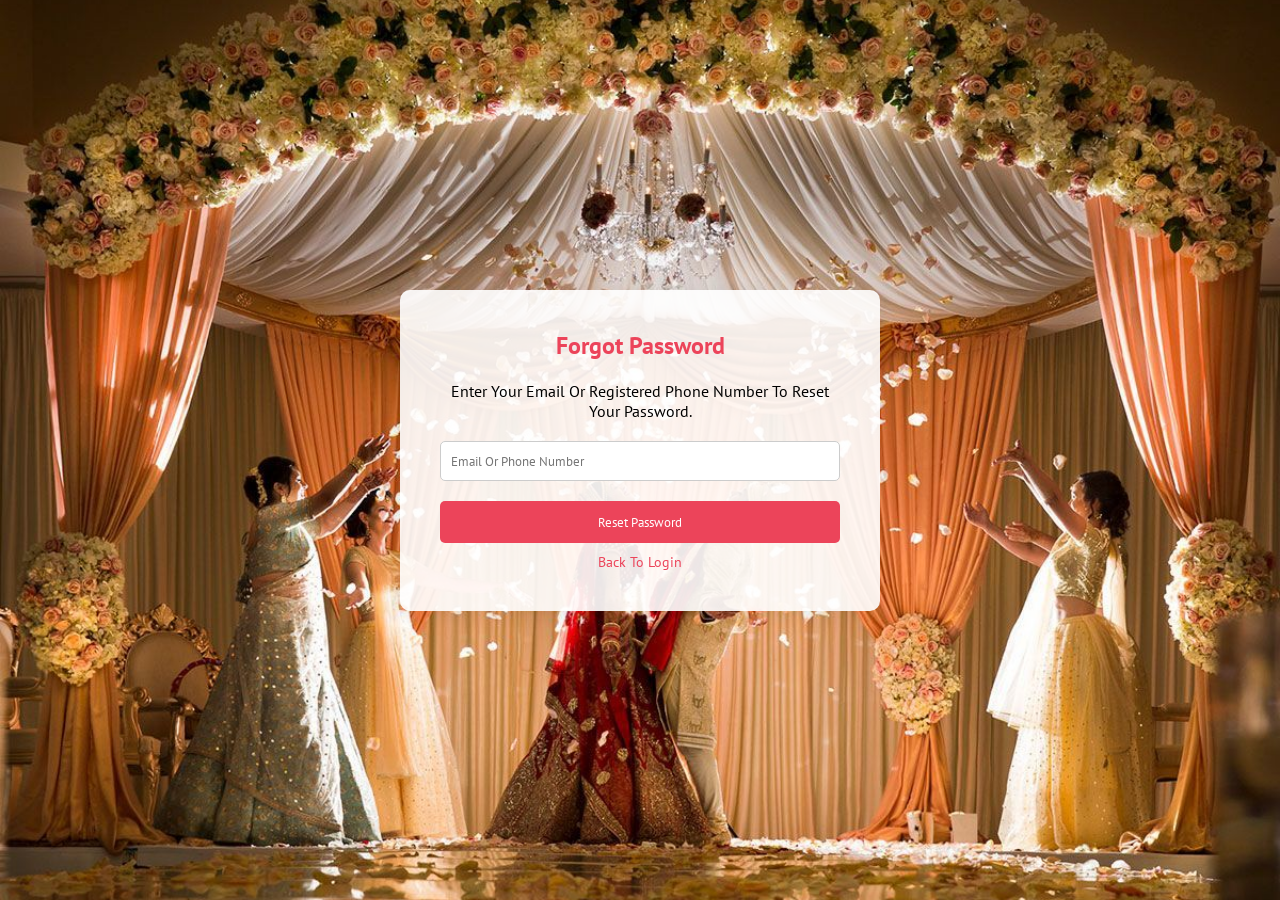
<file: forgot_password.html>
<!DOCTYPE html>
<html lang="en">

<head>
    <meta charset="UTF-8">
    <meta http-equiv="X-UA-Compatible" content="IE=edge">
    <meta name="viewport" content="width=device-width, initial-scale=1.0">
    <title>Forgot Password</title>
    <link rel="stylesheet" href="style.css"> <!-- Include your CSS file -->
    <link rel="stylesheet" href="https://cdnjs.cloudflare.com/ajax/libs/font-awesome/5.15.4/css/all.min.css">
</head>

<body>
    <div class="forgot-password-page">
        <div class="form-container">
            <form id="forgot-password-form">
                <h2>Forgot Password</h2>
                <p>Enter your email or registered phone number to reset your password.</p> 
                <input type="text" placeholder="Email or Phone Number" required> 
                <button type="submit">Reset Password</button>
                <a href="login.html">Back to Login</a>
            </form>
        </div>
    </div>
</body>

</html>
</file>
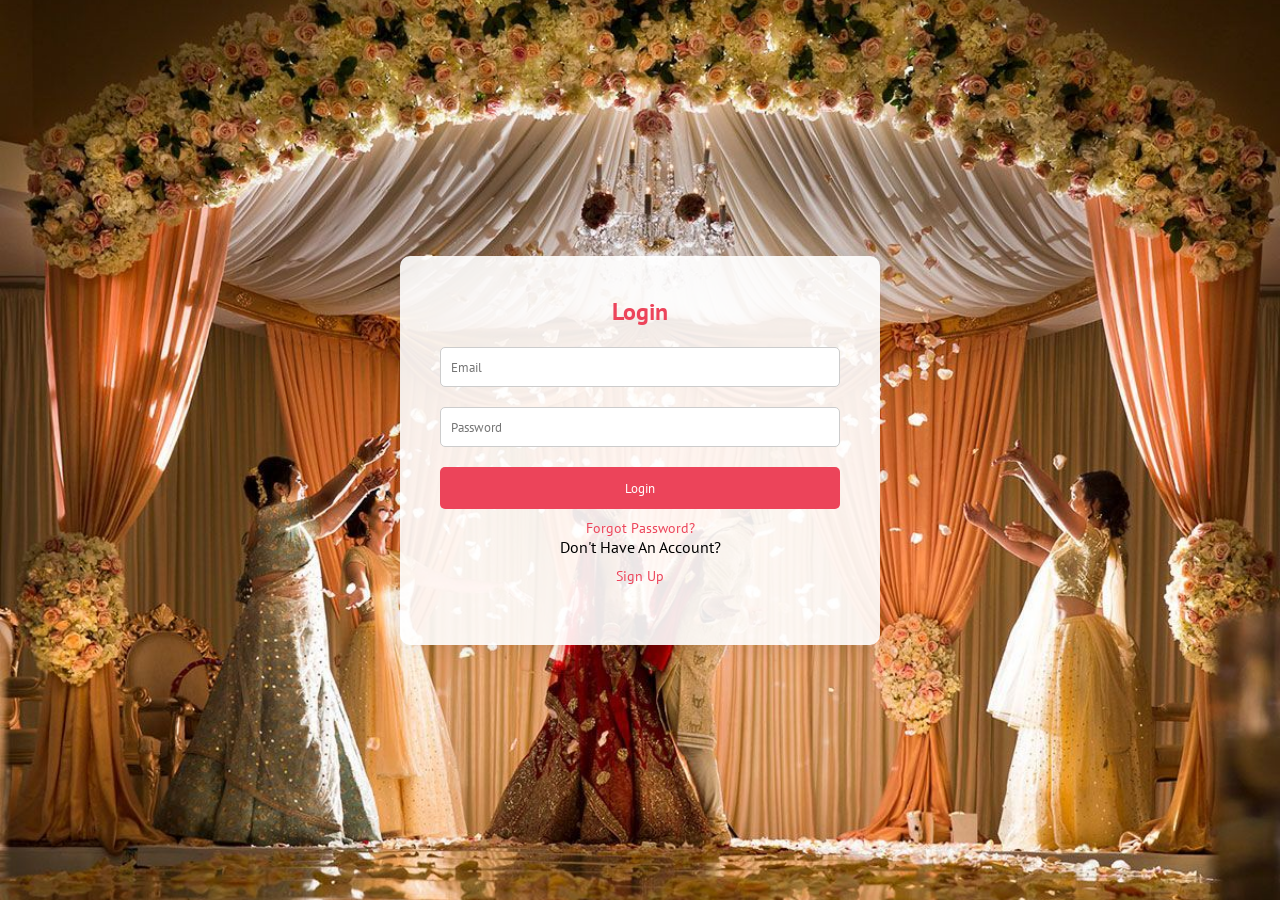
<file: login.html>
<!DOCTYPE html>
<html lang="en">
<head>
    <meta charset="UTF-8">
    <meta http-equiv="X-UA-Compatible" content="IE=edge">
    <meta name="viewport" content="width=device-width, initial-scale=1.0">
    <title>Login</title>
    <link rel="stylesheet" href="style.css">
    <link rel="stylesheet" href="https://cdnjs.cloudflare.com/ajax/libs/font-awesome/5.15.4/css/all.min.css">
</head>
<body>
    <div class="login-signup-page">
        <div class="form-container">
            <form id="login-form">
                <h2>Login</h2>
                <input type="email" placeholder="Email" required>
                <input type="password" placeholder="Password" required>
                <button type="submit">Login</button>
                <a href="forgot_password.html" class="forgot-password">Forgot Password?</a>
                <p>Don't have an account?<a href="signup.html">Sign up</a></p>
            </form>
        </div>
    </div>
    <script src="script.js"></script>
</body>
</html>
</file>
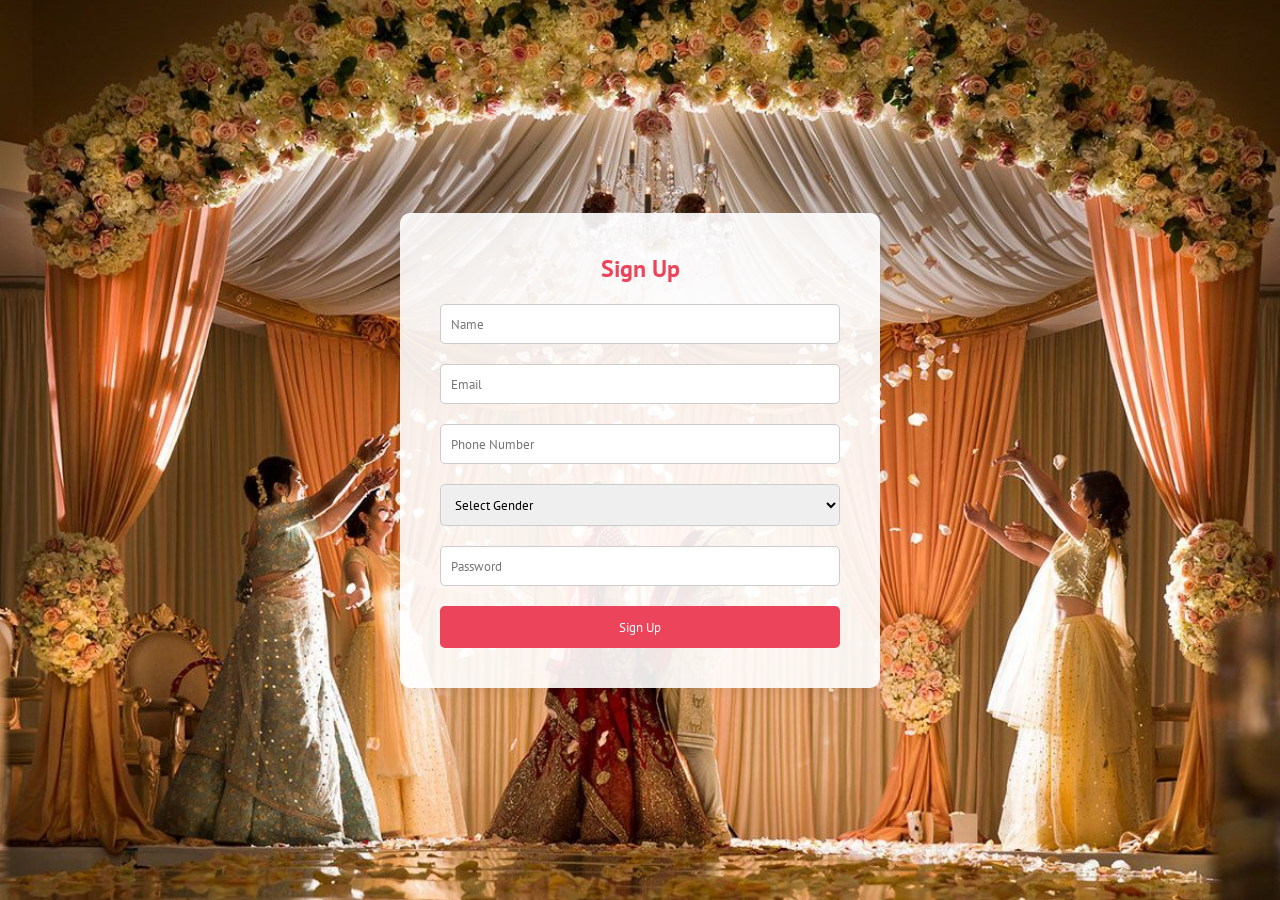
<file: signup.html>
<!DOCTYPE html>
<html lang="en">
<head>
    <meta charset="UTF-8">
    <meta http-equiv="X-UA-Compatible" content="IE=edge">
    <meta name="viewport" content="width=device-width, initial-scale=1.0">
    <title>Sign Up</title>
    <link rel="stylesheet" href="style.css">
    <link rel="stylesheet" href="https://cdnjs.cloudflare.com/ajax/libs/font-awesome/5.15.4/css/all.min.css">
</head>
<body>
    <div class="login-signup-page">
        <div class="form-container">
            <form id="signup-form">
                <h2>Sign Up</h2>
                <input type="text" placeholder="Name" required>
                <input type="email" placeholder="Email" required>
                <input type="tel" placeholder="Phone Number" required>
                <select name="gender" id="gender" required>
                    <option value="" disabled selected>Select Gender</option>
                    <option value="male">Male</option>
                    <option value="female">Female</option>
                    <option value="other">Other</option>
                </select>
                <input type="password" placeholder="Password" required>
                <button type="submit">Sign Up</button>
            </form>
        </div>
    </div>
    <script src="script.js"></script>
</body>
</html>
</file>
<file: style.css>
@import url('https://fonts.googleapis.com/css2?family=PT+Sans:ital@0;1&display=swap');
:root {
    --clr1: rgb(21, 12, 104);
    --clr2: rgb(236, 68, 90);
    --clr3: #fff;
    --clr4: #000;
    --clr5: lightgray;
    --clr6: yellow;
}

* {
    margin: 0;
    padding: 0;
    box-sizing: border-box;
    text-decoration: none;
    text-transform: capitalize;
    font-family: 'PT Sans', sans-serif;
    box-sizing: border-box;
}

html {
    font-size: 56%;
    overflow-x: hidden;
    scroll-behavior: smooth;
}

html::-webkit-scrollbar {
    width: 1rem;
}

html::-webkit-scrollbar-thumb {
    background: var(--clr1);
}

section {
    padding: 7rem 9%;
    margin-top: 7rem;
}

section h3 {
    font-size: 3rem;
    color: var(--clr2);
    text-transform: none;
    text-align: center;
    letter-spacing: .2rem;
}

section p {
    color: var(--clr3);
    font-size: 1.5rem;
    text-transform: capitalize;
    line-height: 2.5rem;
    justify-content: flex-start;
}

section h4 {
    margin: 0 0 1rem 30rem;
    width: 40%;
    font-size: 4rem;
    color: var(--clr3);
    text-transform: uppercase;
    text-align: center;
    align-items: center;
    letter-spacing: .2rem;
    background: var(--clr1);
}

.btn {
    margin-top: 2rem;
    padding: 1.3rem 4rem;
    font-size: 1.5rem;
    text-transform: capitalize;
    letter-spacing: .1rem;
    font-weight: 600;
    color: var(--clr3);
    background-color: var(--clr2);
    border: none;
    box-shadow: 0rem 2rem 2rem rgba(0, 0, 0, 0.1);
    transition: all 0.3s ease 0s;
    cursor: pointer;
    outline: none;
}

.btn:hover {
    transform: translateY(-1rem);
    transition: all .5s ease;
}

.title {
    text-align: center;
    font-family: sans-serif;
    font-size: 2.5rem;
    letter-spacing: .2rem;
}

.title span {
    color: var(--clr2);
    font-size: 4rem;
}

.title p {
    font-size: 1.8rem;
    font-weight: 600;
    color: var(--clr4);
}


/* Login and Signup Page Styles */

.login-signup-page .form-container form p {
    font-size: 1.8rem;
    color: black; 
}

.login-signup-page {
    background: url("back-1.jpg") no-repeat center;
    background-size: cover;
    height: 100vh;
    display: flex;
    align-items: center;
    justify-content: center;
}

.form-container {
    background: rgba(255, 255, 255, 0.9);
    padding: 40px;
    border-radius: 10px;
    box-shadow: 0 0 20px rgba(0, 0, 0, 0.1);
    text-align: center;
}

.form-container form {
    max-width: 400px;
    margin: auto;
}

.form-container h2 {
    margin-bottom: 20px;
    font-size: 24px;
    color: var(--clr2);
}

.form-container input,
.form-container select {
    width: 100%;
    padding: 10px;
    margin-bottom: 20px;
    border: 1px solid #ccc;
    border-radius: 5px;
}

.form-container button {
    width: 100%;
    padding: 12px;
    background-color: var(--clr2);
    color: #fff;
    border: none;
    border-radius: 5px;
    cursor: pointer;
    transition: background-color 0.3s;
}

.form-container button:hover {
    background-color: #ff5a5f;
}

.forgot-password {
    display: block;
    margin-top: 10px;
    color: var(--clr2);
    text-decoration: none;
    font-size: 14px;
}

/* Media Query for Login and Signup Page */
@media (max-width: 767px) {
    .form-container {
        width: 90%;
    }
}

/* Forgot Password Section Styles */

.forgot-password-page {
    background: url("back-1.jpg") no-repeat center;
    background-size: cover;
    height: 100vh;
    display: flex;
    align-items: center;
    justify-content: center;
}

.form-container {
    background: rgba(255, 255, 255, 0.9);
    padding: 40px;
    border-radius: 10px;
    box-shadow: 0 0 20px rgba(0, 0, 0, 0.1);
    text-align: center;
}

.form-container form {
    max-width: 400px;
    margin: auto;
}

.form-container h2 {
    margin-bottom: 20px;
    font-size: 24px;
    color: var(--clr2); /* Use the color scheme of your website */
}

.form-container p {
    color: black; /* Changed color to black */
    font-size: 1.8rem; /* Increase font size */
    margin-bottom: 20px; /* Add some spacing */
    font-weight: 500; /* Optionally increase font weight */
}

.form-container input {
    width: 100%;
    padding: 10px;
    margin-bottom: 20px;
    border: 1px solid #ccc;
    border-radius: 5px;
}

.form-container button {
    width: 100%;
    padding: 12px;
    background-color: var(--clr2); /* Use the color scheme of your website */
    color: #fff;
    border: none;
    border-radius: 5px;
    cursor: pointer;
    transition: background-color 0.3s;
}

.form-container button:hover {
    background-color: #ff5a5f;
}

.form-container a {
    display: block;
    margin-top: 10px;
    color: var(--clr2); /* Use the color scheme of your website */
    text-decoration: none;
    font-size: 14px;
}

@media (max-width: 767px) {
    .form-container {
        width: 90%;
    }
}


/*----------------------header section---------------*/

.head {
    position: fixed;
    top: 0;
    left: 0;
    right: 0;
    z-index: 1000;
    background: var(--clr1);
    padding: 2rem 9%;
    display: flex;
    align-items: center;
    justify-content: space-between;
}

.fa-heart {
    color: red;
}

.head .logo {
    font-size: 2.5rem;
    color: var(--clr3);
    font-weight: 600;
    letter-spacing: .1rem;
}

span {
    color: var(--clr5);
    font-size: 2.5rem;
}

.head .navbar {
    font-size: 1.8rem;
    justify-content: space-between;
    font-weight: 500;
}

.head .navbar a {
    padding-left: 1.5rem;
    color: var(--clr3);
}

#menu-bar {
    display: none;
    color: var(--clr3);
}


/*----------------------Home-------------*/

.home {
    background: linear-gradient(rgba(0, 0, 0, 0.5), rgba(0, 0, 0, 0.4)), url("back-1.jpg");
    background-position: center;
    background-repeat: no-repeat;
    background-size: cover;
    justify-content: center;
    align-items: center;
    height: 80vh;
}

.search-box {
    margin: 20rem 0 0 0;
    color: var(--clr3);
    text-align: center;
}

.search-box h1 {
    font-size: 5.5rem;
    text-transform: capitalize;
    font-weight: 600;
    letter-spacing: .2rem;
}

.search-box p {
    font-size: 1.8rem;
    margin: .5rem 0;
}

.search-field {
    width: 25rem;
    height: 4.5rem;
    font-size: 1.5rem;
    font-weight: 600;
    color: var(--clr2);
}

@media(max-width:767px) {
    .search-box h1 {
        font-size: 4rem;
    }
    .search-field {
        width: 15rem;
    }
}


/*-------------------services--------------*/

.services-row {
    display: flex;
    justify-content: center;
    flex-wrap: wrap;
    align-items: center;
}

.services-col {
    height: 22rem;
    color: rgb(236, 68, 90);
    background: url("back-2.png");
    background-color: lightgray;
    background-position: center;
    background-size: cover;
    border-radius: 15px;
    flex: 1 1 25rem;
    padding: 1.2rem;
    margin: 1.5rem;
}

.services-col i {
    padding: 2.2rem;
    border: none;
    background: aliceblue;
    border-radius: 5rem;
    font-size: 2.8rem;
}

.services-col h2 {
    padding: 1rem 0;
    font-size: 2rem;
    color: #000;
}

.services-col p {
    font-size: 1.2rem;
    color: #000;
}

@media (max-width:767px) {
    .service {
        margin-bottom: 30rem;
    }
}


/*----------------------vendor section------------*/

.vendor-list {
    align-items: center;
    justify-content: center;
    display: flex;
    flex-wrap: wrap;
}

.vendor .vendor-row {
    max-width: 1300px;
    background: rgb(245, 236, 245);
    height: 35rem;
    flex: 1 1 30rem;
    padding: 1.2rem;
    margin: 1.5rem;
    border-radius: 1rem;
    box-shadow: 0 .2rem .5rem rgb(236, 68, 90);
}

.vendor-row:hover {
    transition: 1s cubic-bezier(0.075, 0.82, 0.165, 1);
    transform: rotate(5deg);
}

.vendor-row .rate {
    width: 6rem;
    padding: .5rem .1rem;
    color: #000;
    border: none;
    background: var(--clr6);
    font-size: 1.6rem;
    font-weight: 400;
}

.vendor .vendor-row img {
    height: 20rem;
    width: 100%;
    object-fit: cover;
}

.vendor-row h2 {
    font-size: 2rem;
    font-weight: 600;
}

.vendor-row p {
    font-size: 1.2rem;
    font-weight: 500;
    color: var(--clr4);
}

.vendor h3 {
    font-size: 2rem;
    color: var(clr2);
    background: var(--clr4);
}


/*----------------------------venue section-----------------*/

.venue .venue-list {
    display: flex;
    align-items: center;
    justify-content: center;
    flex-wrap: wrap;
}

.venue .venue-list .venue-box {
    flex: 1 1 50rem;
    margin: 1rem;
    position: relative;
    border-radius: .6rem;
    overflow: hidden;
    height: 20rem;
}

.venue .venue-list .venue-box img {
    height: 100%;
    width: 100%;
    object-fit: cover;
}

.venue .venue-list .venue-box .venue-info {
    display: flex;
    flex-flow: column;
    align-items: center;
    justify-content: center;
    position: absolute;
    top: 0;
    left: 0;
    height: 100%;
    width: 100%;
    color: #fff;
    background: rgba(46, 39, 40, 0.5);
    transform: scale(1.3);
    opacity: 0;
    transition: 1s ease;
}

.venue .venue-list .venue-box:hover .venue-info {
    transform: scale(1);
    opacity: 1;
}

.venue .venue-list .venue-box .venue-info h2 {
    letter-spacing: .1rem;
    font-size: 3rem;
}

.venue .venue-list .venue-box .venue-info p {
    letter-spacing: .1rem;
    font-size: 2rem;
}

.venue .venue-list .venue-box .venue-info .btn {
    width: 12rem;
    height: 4rem;
    margin: 1rem;
    padding: .6rem;
    letter-spacing: .1rem;
    font-size: 1.6rem;
    font-weight: 700;
    color: #fff;
    background: rgb(236, 68, 90);
    border: none;
    border-radius: .5rem;
}


/*--------------------------e-invitation section-----------*/

.invite .invitation-row {
    display: flex;
    align-items: center;
    justify-content: center;
    flex-wrap: wrap;
}

.invite .invitation-row .invitation-box {
    flex: 1 1 25rem;
    margin: 1rem;
    position: relative;
    border: .2rem dotted var(--clr2);
    padding: 2rem;
    border-radius: .6rem;
    overflow: hidden;
    height: 30rem;
}

.invite .invitation-row .invitation-box:hover {
    transition: .5s ease;
    transform: translateY(-2rem);
}

.invite .invitation-row .invitation-box img {
    height: 100%;
    width: 100%;
    object-fit: cover;
}


/*---------------------------footer section-------------*/

footer {
    padding: 5rem 5%;
}

#contact {
    background-color: var(--clr2);
}

.container {
    padding: 3rem;
    display: grid;
    grid-template-columns: 1fr 1fr 1fr;
    grid-gap: 2rem;
}

.f-container h2 {
    font-size: 2.5rem;
    color: var(--clr3);
    padding: 1rem 0;
}

.f-container a {
    font-size: 1.4rem;
    text-decoration: none;
    color: var(--clr3);
    padding: 1rem 0;
    display: block;
}

.f-container a:hover {
    transform: translateX(.5rem);
    transition: .5s ease;
}

.f-container i {
    padding-right: .5rem;
    color: var(--clr1);
}

.f-container p {
    padding-bottom: 1rem;
    font-size: 1.5rem;
    color: var(--clr1);
}

.f-container input {
    width: 90%;
    padding: 1rem;
    background: #eee;
    border: .2rem solid var(--clr1);
}

.f-container .btn {
    background: var(--clr1);
    color: #fff;
    cursor: pointer;
    margin-top: 2rem;
    border-radius: .2rem;
}

.f-container .social i {
    margin-top: 1rem;
    font-size: 2rem;
    background: var(--clr3);
    border-radius: 1rem;
    padding: 1rem;
}

.f-container .social i:hover {
    transform: rotate(360deg);
    transition: 1s ease;
}

.footer-content {
    padding: 2rem 0;
    text-align: center;
}

.footer-content h1 {
    font-size: 3rem;
    color: #aaa;
}

.copyright {
    padding: 2rem 0;
    text-align: center;
    background: var(--clr1);
    color: #fff;
    font-size: 1.5rem;
}

.copyright p {
    font-size: 1.2rem;
    color: #aaa;
}


/*----------------------media Query-------------------*/

@media(max-width:1200px) {
    html {
        font-size: 55%;
    }
    .head {
        padding: 3rem;
    }
    section {
        padding: 3rem 2rem;
    }
}

@media(max-width:991px) {
    html {
        font-size: 55%;
    }
    .head {
        padding: 3rem;
    }
    #menu-bar {
        display: inline-block;
        font-size: 2rem;
    }
    .navbar {
        position: absolute;
        top: 99%;
        left: 0;
        right: 0;
        background: var(--clr2);
        clip-path: polygon(0 0, 100% 0%, 100% 0, 0 0);
    }
    .head .navbar.active {
        clip-path: polygon(0 0, 100% 0%, 100% 100%, 0% 100%);
    }
    .navbar a {
        display: block;
        margin: 2rem;
    }
    .inner-content {
        margin-top: 2rem;
    }
    .service,
    .vendor-list,
    .venue-list,
    .invitation-row,
    .container {
        display: inline-block;
    }
    .in-box {
        margin-bottom: 2rem;
    }
    .blog-content {
        padding: 1rem;
    }
    section h4 {
        font-size: 3rem;
        margin-left: 10rem;
        text-align: center;
    }
}

@media(max-width:768px) {
    .home-content {
        display: inline-block;
    }
    .home .inner-content {
        text-align: center;
    }
    .home .inner-content-img img {
        width: 35rem;
        align-items: center;
    }
}

@media(max-width:450px) {
    html {
        font-size: 50%;
    }
    .head {
        padding: 3rem;
    }
}
</file>
